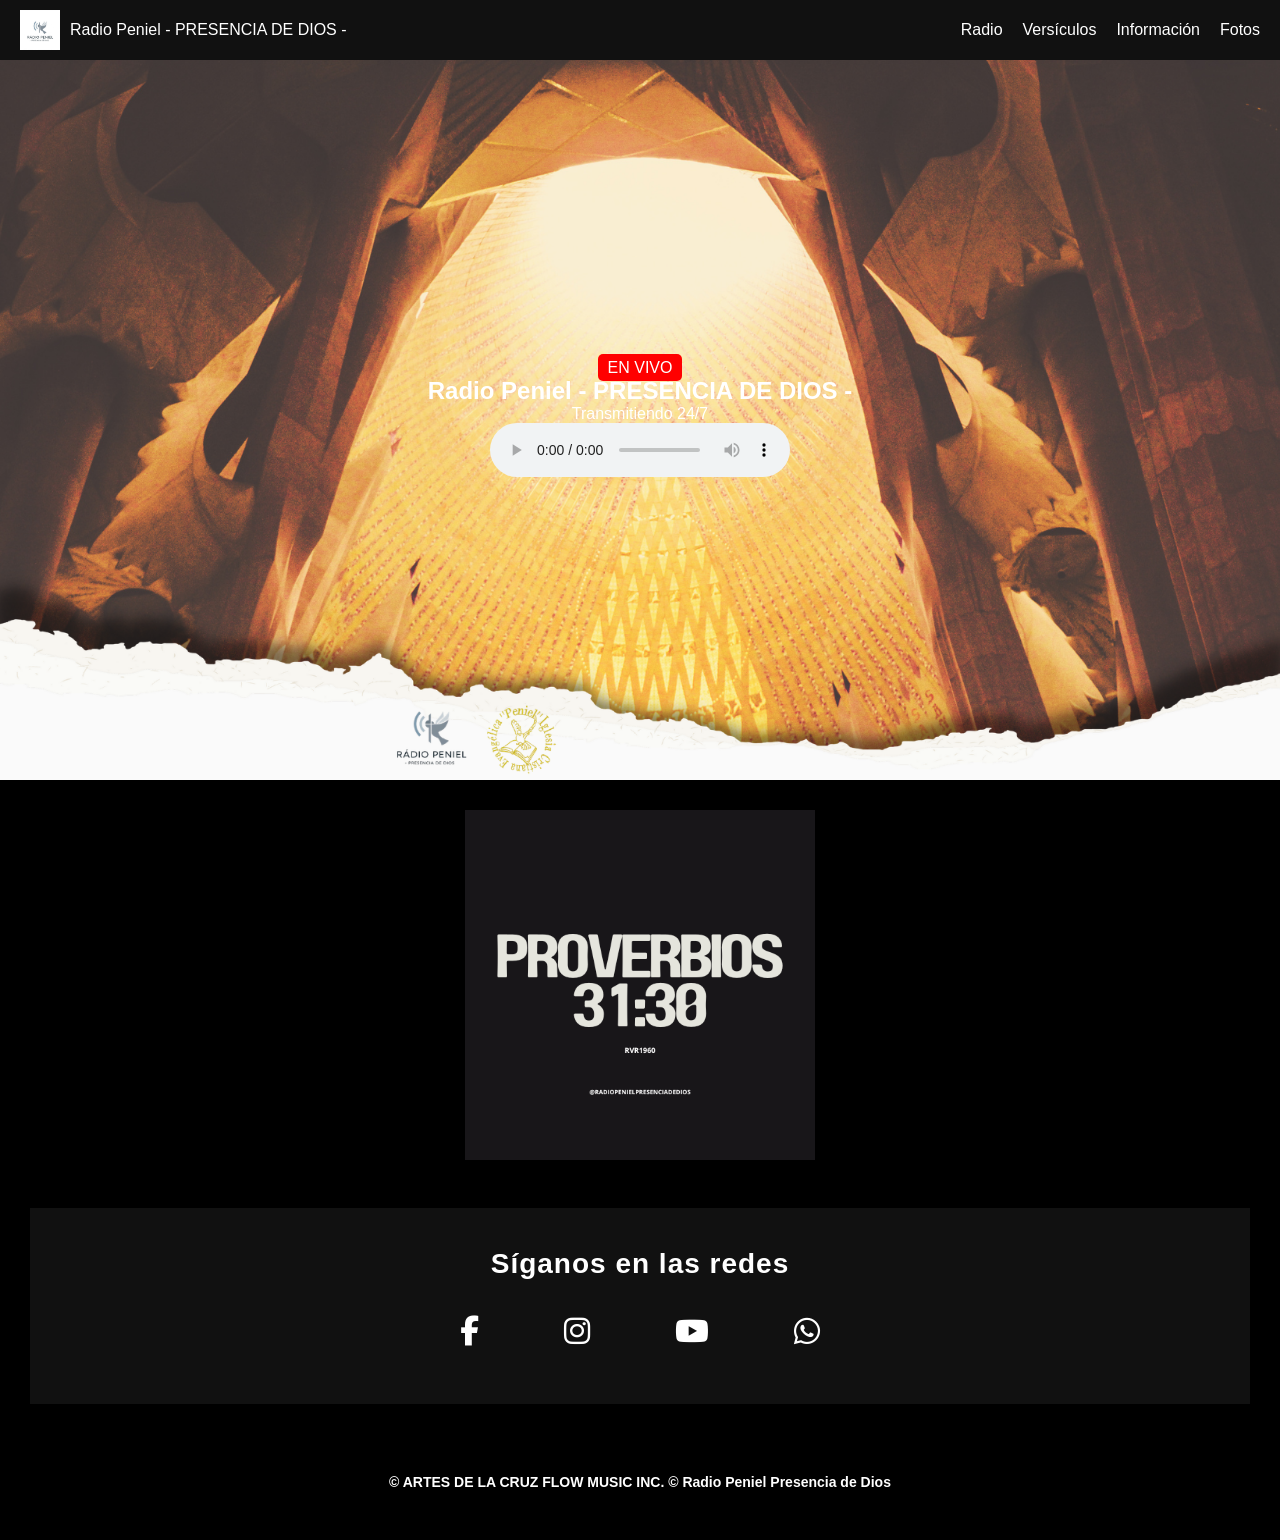
<file: Nueva carpeta (4)/index.html>
<!DOCTYPE html>
<html lang="es">
<head>
<meta charset="UTF-8">
<meta name="viewport" content="width=device-width, initial-scale=1.0">
<title>Radio Peniel - Presencia de Dios</title>

<link rel="stylesheet" href="styles.css">
<link rel="stylesheet" href="https://cdnjs.cloudflare.com/ajax/libs/font-awesome/6.5.0/css/all.min.css">

<style>

<link rel="manifest" href="manifest.json">
<meta name="theme-color" content="#000000">

<meta name="viewport" content="width=device-width, initial-scale=1.0">

body{
margin:0;
font-family:Arial;
background:#000000;
color:rgb(255, 255, 255);
}

/* NAVBAR */
.navbar{
display:flex;
justify-content:space-between;
align-items:center;
padding:10px 20px;
background:#111;
}

.navbar ul{
display:flex;
list-style:none;
gap:20px;
}

.navbar a{
color:rgb(255, 255, 255);
text-decoration:none;
}

/* HERO */
.hero{
position:relative;
height:80vh;
display:flex;
justify-content:center;
align-items:center;
text-align:center;
}

.live{
background:rgb(255, 0, 0);
padding:5px 10px;
border-radius:5px;
}

/* REDES */
.social-container{
text-align:center;
padding:40px;
background:#111;
}

.social a{
color:white;
font-size:30px;
margin:0 15px;
}

</style>

</head>
<body>

<!-- NAVBAR -->
<nav class="navbar">
  <div class="logo">
    <img src="logo.jpg.png" height="40">
    <span>Radio Peniel - PRESENCIA DE DIOS -</span>
  </div>

  <ul>
    <li><a href="#radio">Radio</a></li>
    <li><a href="versiculos.html">Versículos</a></li>
    <li><a href="INFORMACION.HTML">Información</a></li>
    <li><a href="#fotos">Fotos</a></li>
  </ul>
</nav>

<!-- HERO RADIO -->
<section class="hero" id="radio">
  <div>
    <span class="live">EN VIVO</span>
    <h1>Radio Peniel - PRESENCIA DE DIOS -</h1>
    <p>Transmitiendo 24/7</p>

    <audio controls autoplay>
      <source src="https://stream.zeno.fm/ezts44pqqf8tv" type="audio/mpeg">
    </audio>
  </div>
</section>

<!DOCTYPE html>
<html lang="es">
<head>
<meta charset="UTF-8">
<meta name="viewport" content="width=device-width, initial-scale=1.0">

<title>Versículos | Radio Peniel</title>

<style>

body{
margin:0;
font-family:Arial;
background:#0a0a0a;
color:white;
text-align:center;
}

header{
background:#000;
padding:30px;
font-size:35px;
font-weight:bold;
box-shadow:0px 5px 20px black;
}

.versiculos{
padding:60px 20px;
}

.titulo{
font-size:40px;
margin-bottom:40px;
text-shadow:2px 2px 10px black;
}

.fb-container{
display:flex;
justify-content:center;
}

footer{
margin-top:50px;
padding:20px;
background:#000;
font-size:14px;
}

</style>

</head>
 
<body></body>

<header>


  <!DOCTYPE html>
<html lang="es">
<head>

<meta charset="UTF-8">
<meta name="viewport" content="width=device-width, initial-scale=1.0">

<title>Radio Peniel | Publicaciones</title>

<style>

body{
margin:0;
font-family:Arial;
background:#0b0b0b;
color:white;
}

header{
background:black;
padding:30px;
text-align:center;
font-size:35px;
font-weight:bold;
}

section{
padding:60px 20px;
text-align:center;
}

.titulo{
font-size:35px;
margin-bottom:40px;
}

.contenedor{
display:flex;
justify-content:center;
flex-wrap:wrap;
gap:40px;
}

.caja{
background:#111;
padding:20px;
border-radius:10px;
box-shadow:0px 0px 20px black;
}

footer{
background:black;
text-align:center;
padding:20px;
margin-top:50px;
}

</style>

</head>

<body>


<!-- VERSICULO DEL DIA -->

<img id="versiculoDia" src="VERSICULOS/Proverbios 31 30/1.png" width="350" onclick="cambiarImagen()" style="cursor:pointer;">

<script>
function cambiarImagen(){
    var img = document.getElementById("versiculoDia");

    if(img.src.includes("1.png")){
        img.src = "VERSICULOS/Proverbios 31 30/2.png";
    } else {
        img.src = "VERSICULOS/Proverbios 31 30/1.png";
    }
}
</script>



<!-- REDES -->
<div class="social-container">
<h2>Síganos en las redes</h2>

<div class="social">

<a href="https://www.facebook.com/profile.php?id=61576879132159" target="_blank">
<i class="fab fa-facebook-f"></i>
</a>

<a href="https://www.instagram.com/radiopenielpresenciadedios/" target="_blank">
<i class="fab fa-instagram"></i>
</a>

<a href="https://www.youtube.com/@RadioPenielPresenciadeDios" target="_blank">
<i class="fab fa-youtube"></i>
</a>

<a href="https://whatsapp.com/channel/0029VbAwl3xGOj9gx5A5kV2Q" target="_blank">
<i class="fab fa-whatsapp"></i>
</a>

</div>
</div>

<footer>
© ARTES DE LA CRUZ FLOW MUSIC INC. 
© Radio Peniel Presencia de Dios
</footer>

</body>
</html>
</file>
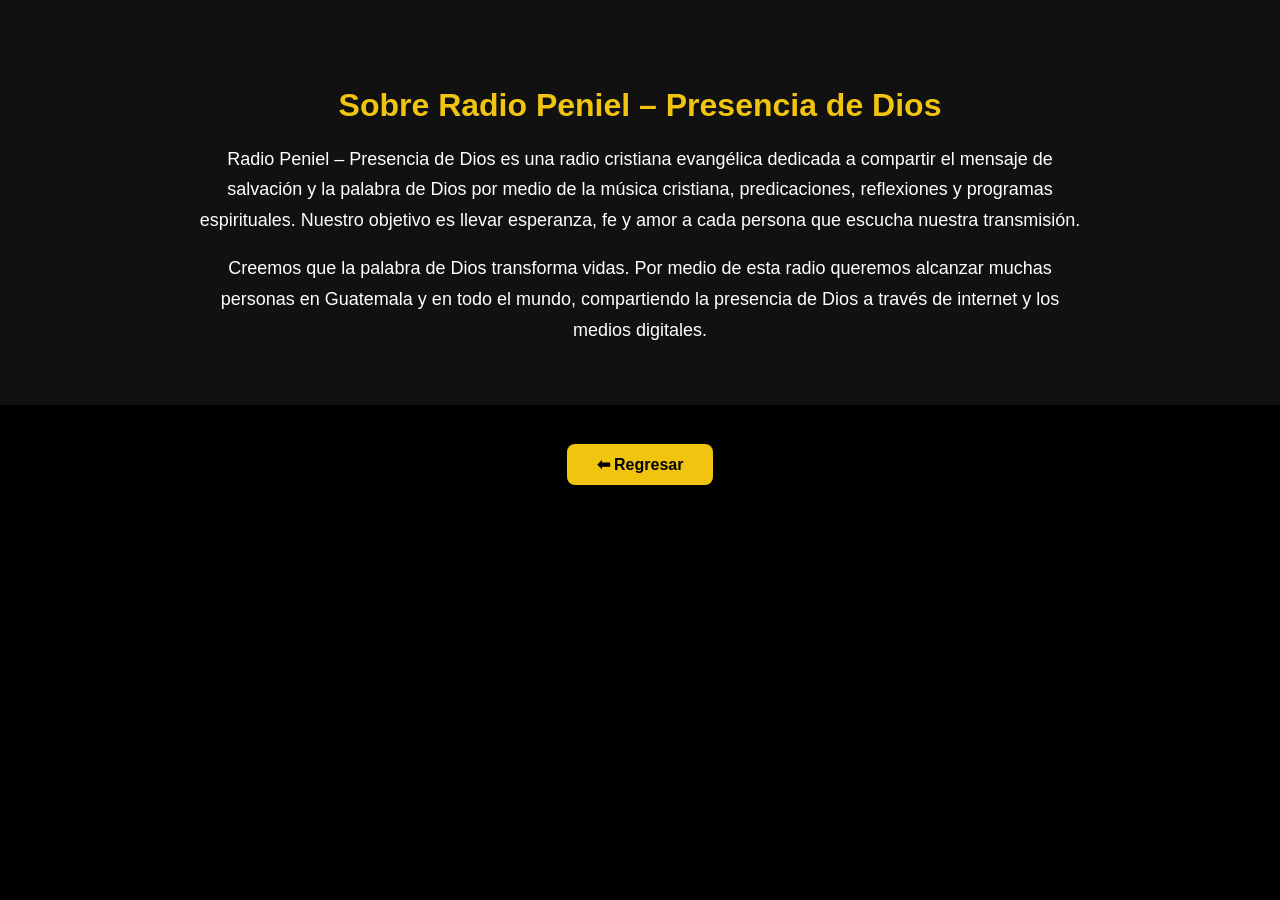
<file: Nueva carpeta (4)/INFORMACION.HTML>
<!DOCTYPE html>
<html lang="es">
<head>
<meta charset="UTF-8">
<meta name="viewport" content="width=device-width, initial-scale=1.0">
<title>Radio Peniel - Presencia de Dios</title>

<style>

body{
margin:0;
font-family:Arial, sans-serif;
background:#000;
color:white;
text-align:center;
}

/* RADIO */
.radio-box{
background:#111;
padding:40px 20px;
}

.radio-box h1{
color:#f1c40f;
font-size:36px;
}

audio{
width:300px;
margin-top:20px;
}

/* INFORMACION */
.info{
padding:60px 20px;
background:#111;
}

.info h2{
color:#f1c40f;
font-size:32px;
margin-bottom:20px;
}

.info p{
max-width:900px;
margin:auto;
font-size:18px;
line-height:1.7;
}

/* BOTON REGRESAR */

.regresar{
margin:50px;
}

.boton-regresar{
background:#f1c40f;
color:black;
padding:12px 30px;
text-decoration:none;
font-weight:bold;
border-radius:8px;
transition:0.3s;
}

.boton-regresar:hover{
background:white;
}

</style>
</head>

<body>



<!-- INFORMACION DE LA RADIO -->

<section class="info">

<h2>Sobre Radio Peniel – Presencia de Dios</h2>

<p>
Radio Peniel – Presencia de Dios es una radio cristiana evangélica dedicada a compartir
el mensaje de salvación y la palabra de Dios por medio de la música cristiana,
predicaciones, reflexiones y programas espirituales. Nuestro objetivo es llevar
esperanza, fe y amor a cada persona que escucha nuestra transmisión.
</p>

<br>

<p>
Creemos que la palabra de Dios transforma vidas. Por medio de esta radio queremos
alcanzar muchas personas en Guatemala y en todo el mundo, compartiendo la presencia
de Dios a través de internet y los medios digitales.
</p>

</section>


<!-- BOTON REGRESAR -->

<div class="regresar">
<a href="index.html" class="boton-regresar">⬅ Regresar</a>
</div>

</body>
</html>
</file>
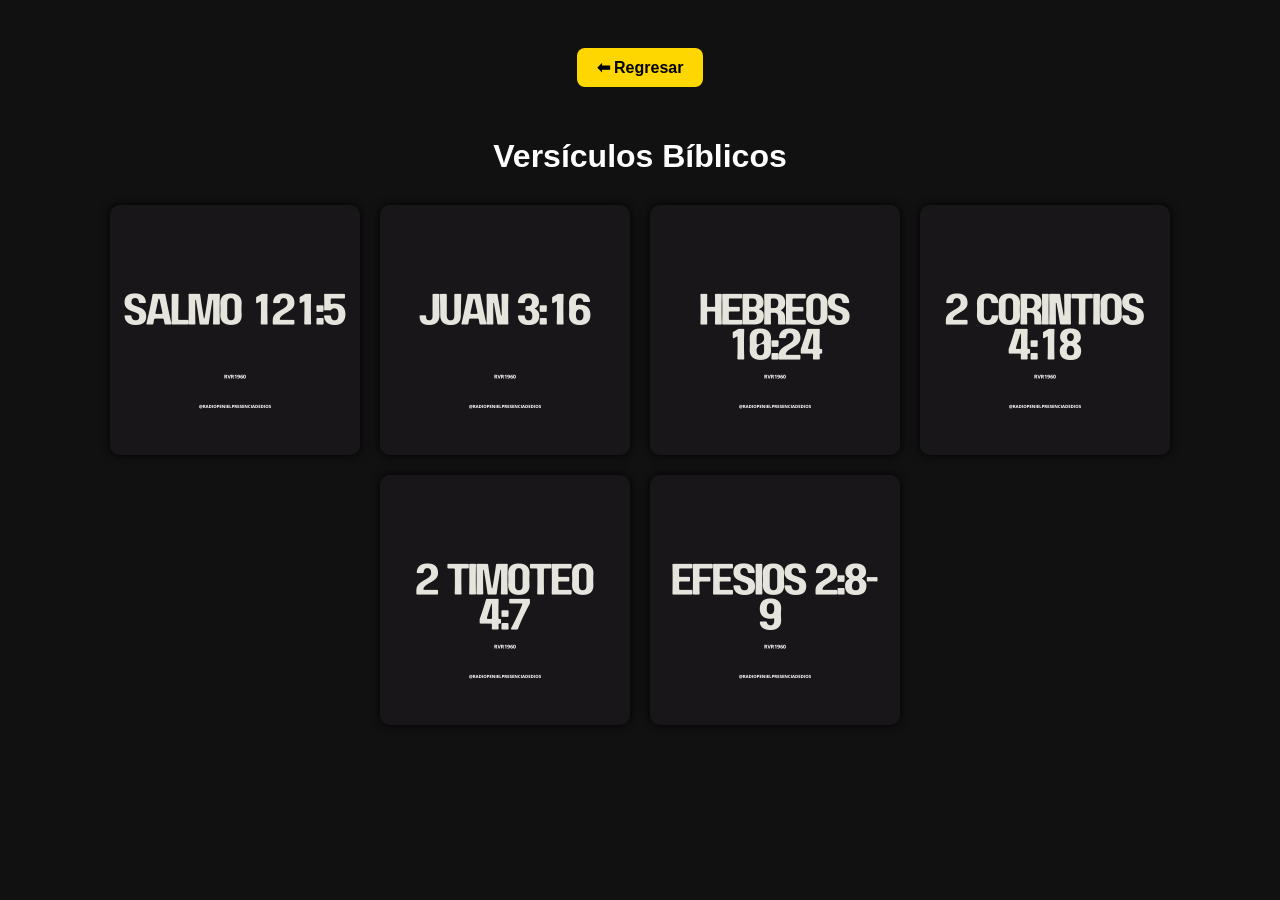
<file: Nueva carpeta (4)/versiculos.html>
<!DOCTYPE html>
<html lang="es">
<head>

<meta charset="UTF-8">
<title>Versículos Bíblicos</title>

<style>

body{
background:#111;
color:white;
font-family:Arial;
text-align:center;
padding:40px;
}

h1{
margin-bottom:30px;
}

/* BOTON REGRESO */

.boton-regreso{
display:inline-block;
margin-bottom:30px;
padding:10px 20px;
background:#ffd700;
color:black;
text-decoration:none;
border-radius:8px;
font-weight:bold;
transition:0.3s;
}

.boton-regreso:hover{
background:white;
}

/* GALERIA */

.galeria{
display:flex;
flex-wrap:wrap;
justify-content:center;
gap:20px;
}

.galeria img{
width:250px;
cursor:pointer;
border-radius:10px;
box-shadow:0 0 10px black;
transition:0.3s;
}

.galeria img:hover{
transform:scale(1.05);
}

</style>

</head>

<body>

<a href="index.html" class="boton-regreso">⬅ Regresar</a>

<h1>Versículos Bíblicos</h1>

<div class="galeria">

<img id="v1"
src="VERSICULOS/Salmo 121 5/1.png"
onclick="cambiar('v1','VERSICULOS/Salmo 121 5/1.png','VERSICULOS/Salmo 121 5/2.png')">

<img id="v2"
src="VERSICULOS/Juan 3 16/1.png"
onclick="cambiar('v2','VERSICULOS/Juan 3 16/1.png','VERSICULOS/Juan 3 16/2.png')">

<img id="v3"
src="VERSICULOS/Hebreos 10 24/1.png"
onclick="cambiar('v3','VERSICULOS/Hebreos 10 24/1.png','VERSICULOS/Hebreos 10 24/2.png')">

<img id="v4"
src="VERSICULOS/2 Corintios 4 18/1.png"
onclick="cambiar('v4','VERSICULOS/2 Corintios 4 18/1.png','VERSICULOS/2 Corintios 4 18/2.png')">

<img id="v5"
src="VERSICULOS/2 Timoteo 4 7/1.png"
onclick="cambiar('v5','VERSICULOS/2 Timoteo 4 7/1.png','VERSICULOS/2 Timoteo 4 7/2.png')">

<img id="v6"
src="VERSICULOS/Efesios 2 8 9/1.png"
onclick="cambiar('v6','VERSICULOS/Efesios 2 8 9/1.png','VERSICULOS/Efesios 2 8 9/2.png')">



</div>

<script>

function cambiar(id,img1,img2){

let imagen = document.getElementById(id);

if(imagen.src.includes("1.png")){
imagen.src = img2;
}else{
imagen.src = img1;
}

}

</script>

</body>
</html>
</file>
<file: Nueva carpeta (4)/styles.css>
*{
  margin:0;
  padding:0;
  box-sizing:border-box;
  font-family:Arial;
}

body{
  background:#0f172a;
  color:rgb(0, 0, 0);
}

/* NAVBAR */
.navbar{
  display:flex;
  justify-content:space-between;
  align-items:center;
  padding:20px 40px;
  background:#000;
}

.logo{
  display:flex;
  align-items:center;
  gap:10px;
}

.logo img{
  width:40px;
}

.navbar ul{
  list-style:none;
  display:flex;
  gap:20px;
}

.navbar a{
  color:rgb(0, 0, 0);
  text-decoration:none;
}

.navbar a:hover{
  color:#000000;
}

/* HERO */
.hero{
  height:90vh;
  background:center/cover url("PORTADA1.JNG.png");
  position:relative;
  display:flex;
  justify-content:center;
  align-items:center;
  text-align:center;
}

.overlay{
  position:absolute;
  width:100%;
  height:100%;
  background:rgba(0,0,0,0.7);
}

.hero-content{
  position:relative;
}

.live{
  background:red;
  padding:5px 10px;
  border-radius:15px;
}



.player{
  margin-top:30px;
  background:#D3AF37 ;
  padding:15px;
  border-radius:10px;
}

.social-container {
  text-align: center;
  margin-top: 40px;
}

.social-container h2 {
  color: white;
  font-size: 28px;
  margin-bottom: 20px;
  font-weight: bold;
  letter-spacing: 1px;
}

.social {
  display: flex;
  justify-content: center;
  gap: 25px;
}

.social a {
  font-size: 32px;      /* Tamaño bonito */
  color: white;        /* Color blanco */
  text-decoration: none;
  padding: 15px;
  border-radius: 50%;
  transition: 0.3s ease;
}

.social a:hover {
  transform: scale(1.2);
}


/* SECCIONES */
section{
  padding:40px;
}

.grid{
  display:grid;
  grid-template-columns:repeat(auto-fill,minmax(200px,1fr));
  gap:15px;
}

.card{
  background:#1e293b;
  padding:10px;
  border-radius:10px;
}

.card img{
  width:100%;
  border-radius:10px;
}

.versiculo{
text-align:center;
margin:40px;
}

.versiculo img{
width:260px;
cursor:pointer;
border-radius:10px;
box-shadow:0 0 10px black;
transition:0.3s;
}

.versiculo img:hover{
transform:scale(1.05);
}
</file>
